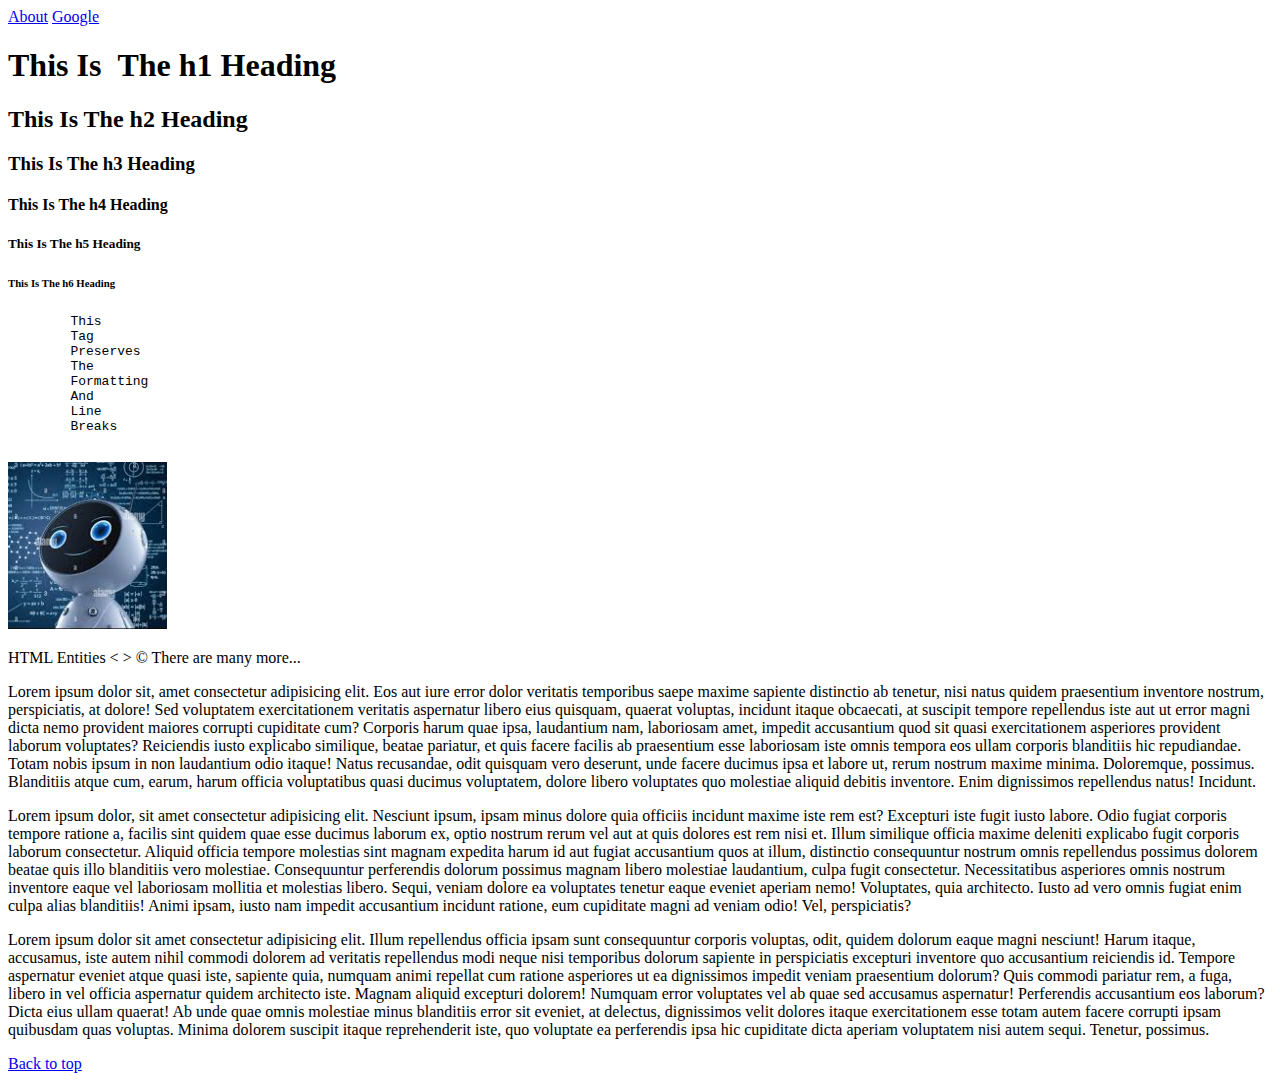
<file: frontend/index.html>
<!DOCTYPE html>
<html lang="en">

<head>
    <meta charset="UTF-8">
    <meta http-equiv="X-UA-Compatible" content="IE=edge">
    <meta name="viewport" content="width=device-width, initial-scale=1.0">
    <title>HTML Practise</title>

</head>

<body>
    <header>
        <nav>
            <a href="about.html" id="top">About</a>
            <a href="https://www.google.com" target="_blank">Google</a>
        </nav>
    </header>

    <h1>This Is &nbsp;The h1 Heading</h1>
    <h2>This Is The h2 Heading</h2>
    <h3>This Is The h3 Heading</h3>
    <h4>This Is The h4 Heading</h4>
    <h5>This Is The h5 Heading</h5>
    <h6>This Is The h6 Heading</h6>
    <pre>
        This
        Tag
        Preserves
        The
        Formatting
        And
        Line
        Breaks
    </pre>
    <img src="robot1.PNG" alt="Picture of a cute robot">
    <div>
        <p>HTML Entities &lt; &gt; &copy; There are many more...</p>
        <p> Lorem ipsum dolor sit, amet consectetur
            adipisicing
            elit. Eos aut iure
            error dolor
            veritatis
            temporibus saepe
            maxime sapiente distinctio ab tenetur, nisi natus quidem praesentium inventore nostrum, perspiciatis, at
            dolore!
            Sed voluptatem exercitationem veritatis aspernatur libero eius quisquam, quaerat voluptas, incidunt itaque
            obcaecati, at suscipit tempore repellendus iste aut ut error magni dicta nemo provident maiores corrupti
            cupiditate cum? Corporis harum quae ipsa, laudantium nam, laboriosam amet, impedit accusantium quod sit
            quasi
            exercitationem asperiores provident laborum voluptates? Reiciendis iusto explicabo similique, beatae
            pariatur,
            et quis facere facilis ab praesentium esse laboriosam iste omnis tempora eos ullam corporis blanditiis hic
            repudiandae. Totam nobis ipsum in non laudantium odio itaque! Natus recusandae, odit quisquam vero deserunt,
            unde facere ducimus ipsa et labore ut, rerum nostrum maxime minima. Doloremque, possimus. Blanditiis atque
            cum,
            earum, harum officia voluptatibus quasi ducimus voluptatem, dolore libero voluptates quo molestiae aliquid
            debitis inventore. Enim dignissimos repellendus natus! Incidunt.</p>
        <p>Lorem ipsum dolor, sit amet consectetur adipisicing elit. Nesciunt ipsum, ipsam minus dolore quia officiis
            incidunt maxime iste rem est? Excepturi iste fugit iusto labore. Odio fugiat corporis tempore ratione a,
            facilis
            sint quidem quae esse ducimus laborum ex, optio nostrum rerum vel aut at quis dolores est rem nisi et. Illum
            similique officia maxime deleniti explicabo fugit corporis laborum consectetur. Aliquid officia tempore
            molestias sint magnam expedita harum id aut fugiat accusantium quos at illum, distinctio consequuntur
            nostrum
            omnis repellendus possimus dolorem beatae quis illo blanditiis vero molestiae. Consequuntur perferendis
            dolorum
            possimus magnam libero molestiae laudantium, culpa fugit consectetur. Necessitatibus asperiores omnis
            nostrum
            inventore eaque vel laboriosam mollitia et molestias libero. Sequi, veniam dolore ea voluptates tenetur
            eaque
            eveniet aperiam nemo! Voluptates, quia architecto. Iusto ad vero omnis fugiat enim culpa alias blanditiis!
            Animi
            ipsam, iusto nam impedit accusantium incidunt ratione, eum cupiditate magni ad veniam odio! Vel,
            perspiciatis?
        </p>
    </div>
    <p>Lorem ipsum dolor sit amet consectetur adipisicing elit. Illum repellendus officia ipsam sunt consequuntur
        corporis voluptas, odit, quidem dolorum eaque magni nesciunt! Harum itaque, accusamus, iste autem nihil commodi
        dolorem ad veritatis repellendus modi neque nisi temporibus dolorum sapiente in perspiciatis excepturi inventore
        quo accusantium reiciendis id. Tempore aspernatur eveniet atque quasi iste, sapiente quia, numquam animi <span>
            repellat cum ratione asperiores ut ea dignissimos impedit veniam praesentium dolorum? Quis commodi pariatur
            rem,
            a fuga, libero in vel officia aspernatur quidem architecto iste. Magnam aliquid excepturi dolorem! Numquam
            error
            voluptates vel ab quae sed accusamus aspernatur! Perferendis accusantium eos laborum? Dicta eius ullam
            quaerat!
            Ab unde quae omnis molestiae minus blanditiis error sit eveniet, at delectus, dignissimos velit dolores
            itaque</span>
        exercitationem esse totam autem facere corrupti ipsam quibusdam quas voluptas. Minima dolorem suscipit itaque
        reprehenderit iste, quo voluptate ea perferendis ipsa hic cupiditate dicta aperiam voluptatem nisi autem sequi.
        Tenetur, possimus.</p>
    <footer>
        <a href="#top">Back to top</a>
    </footer>

</body>

</html>
</file>
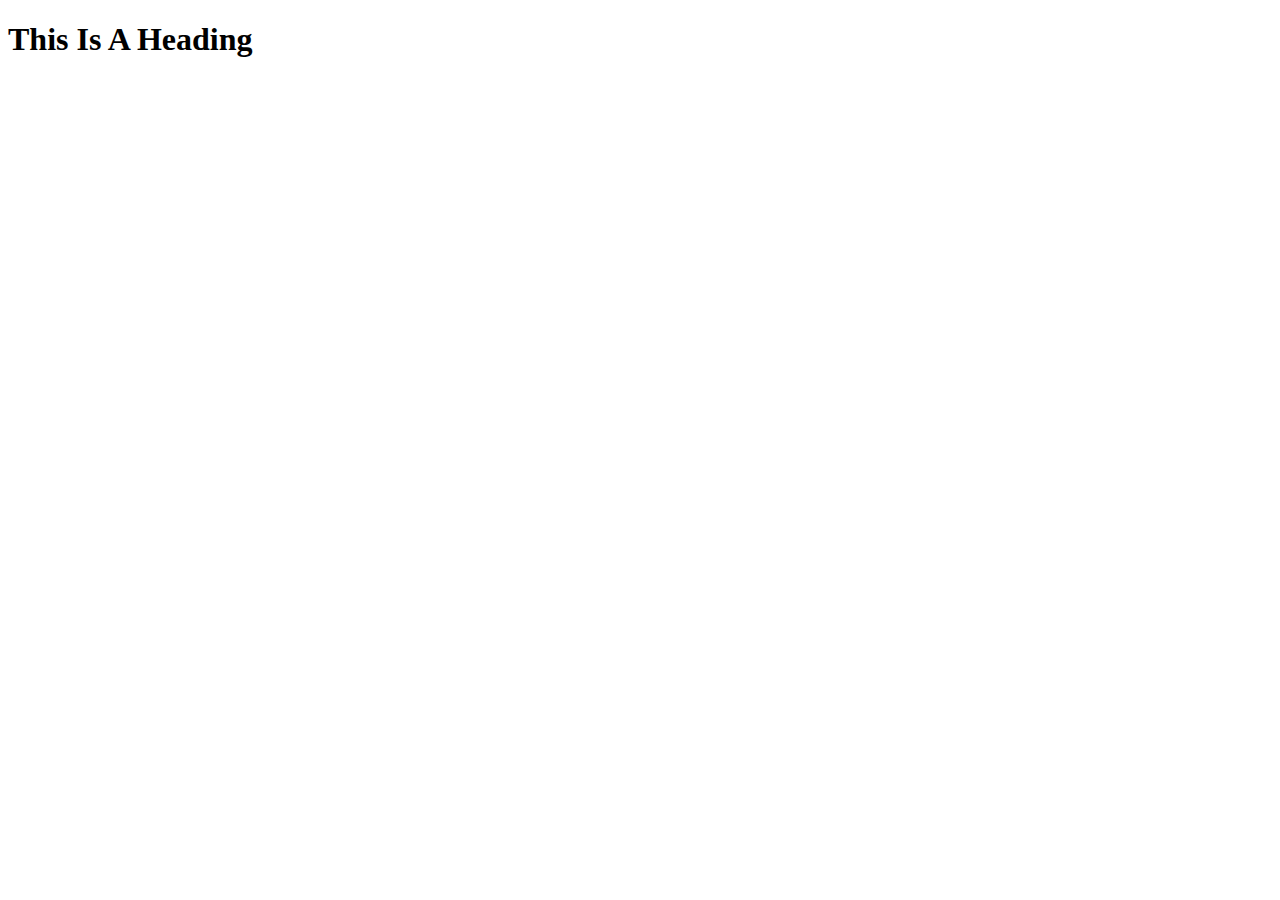
<file: frontend/about.html>
<!DOCTYPE html>
<html lang="en">

<head>
    <meta charset="UTF-8">
    <meta http-equiv="X-UA-Compatible" content="IE=edge">
    <meta name="viewport" content="width=device-width, initial-scale=1.0">
    <title>About</title>
</head>

<body>
    <h1>This Is A Heading</h1>
</body>

</html>
</file>
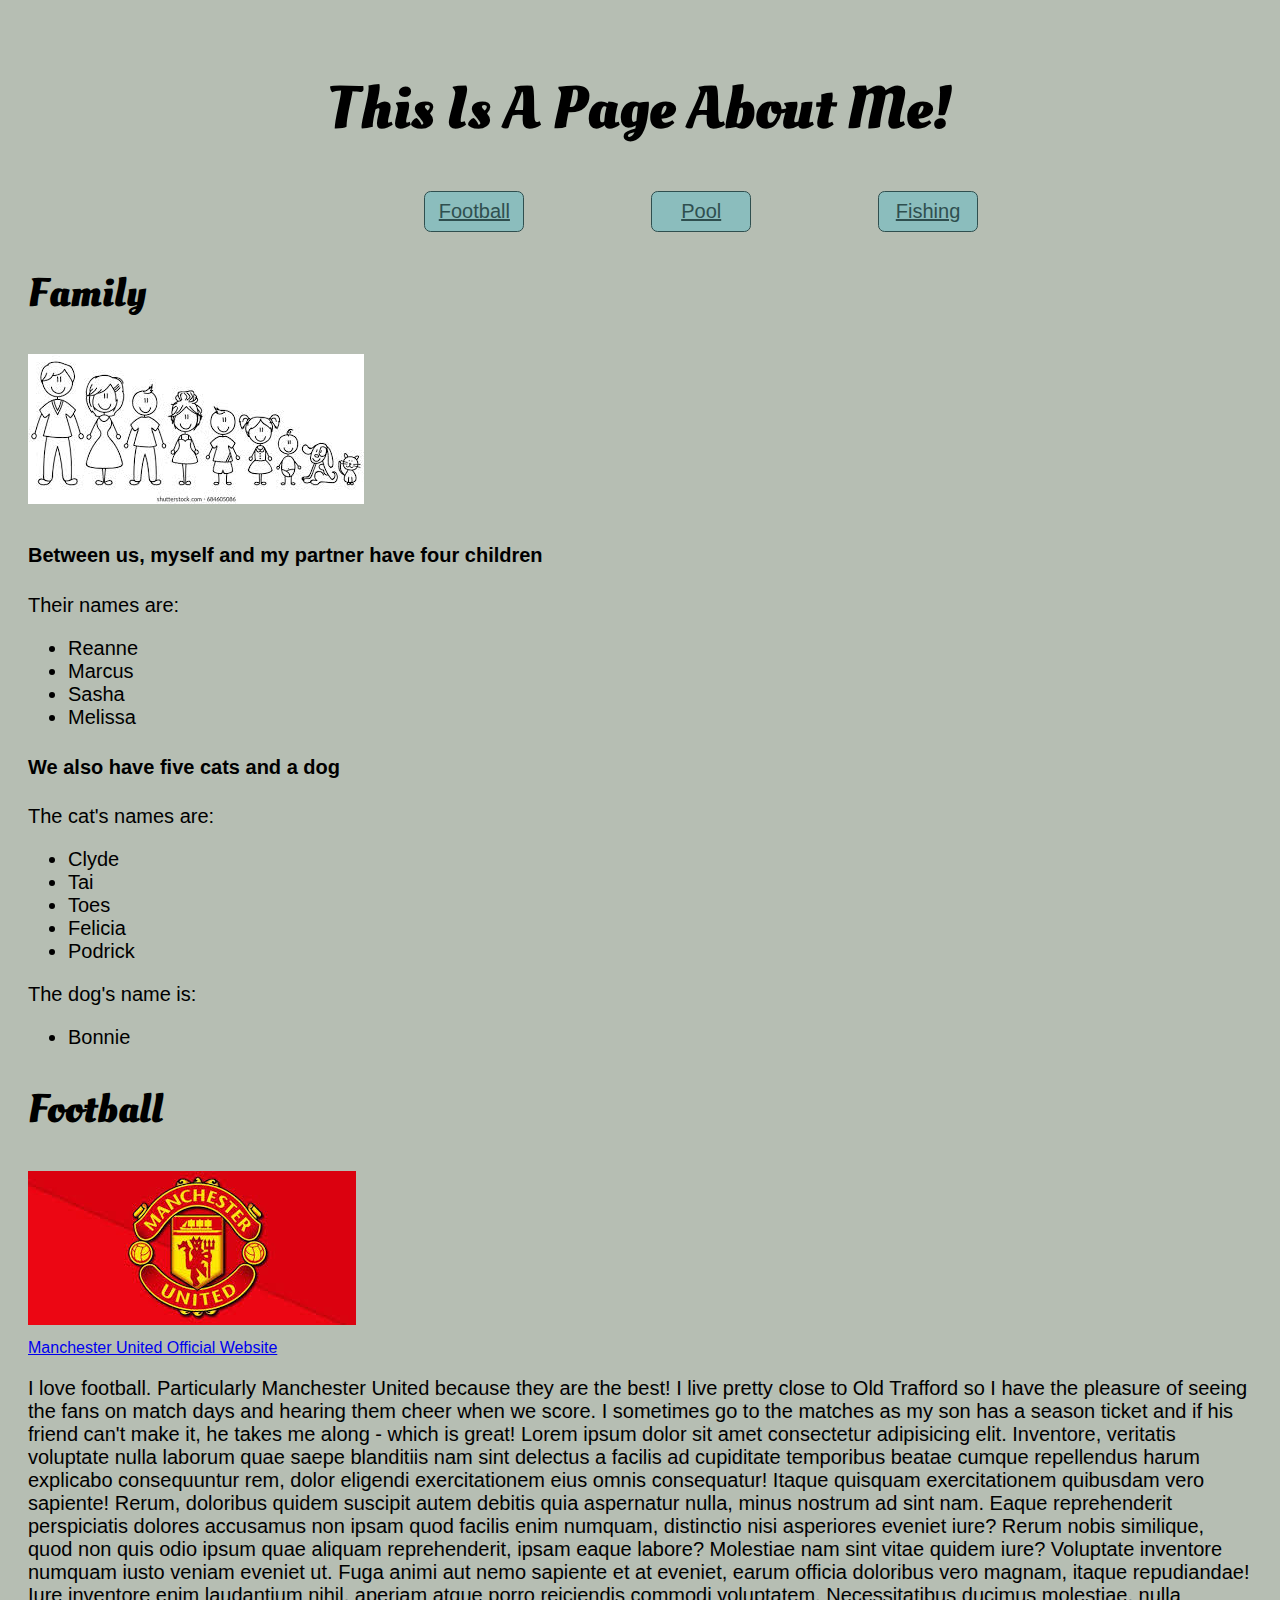
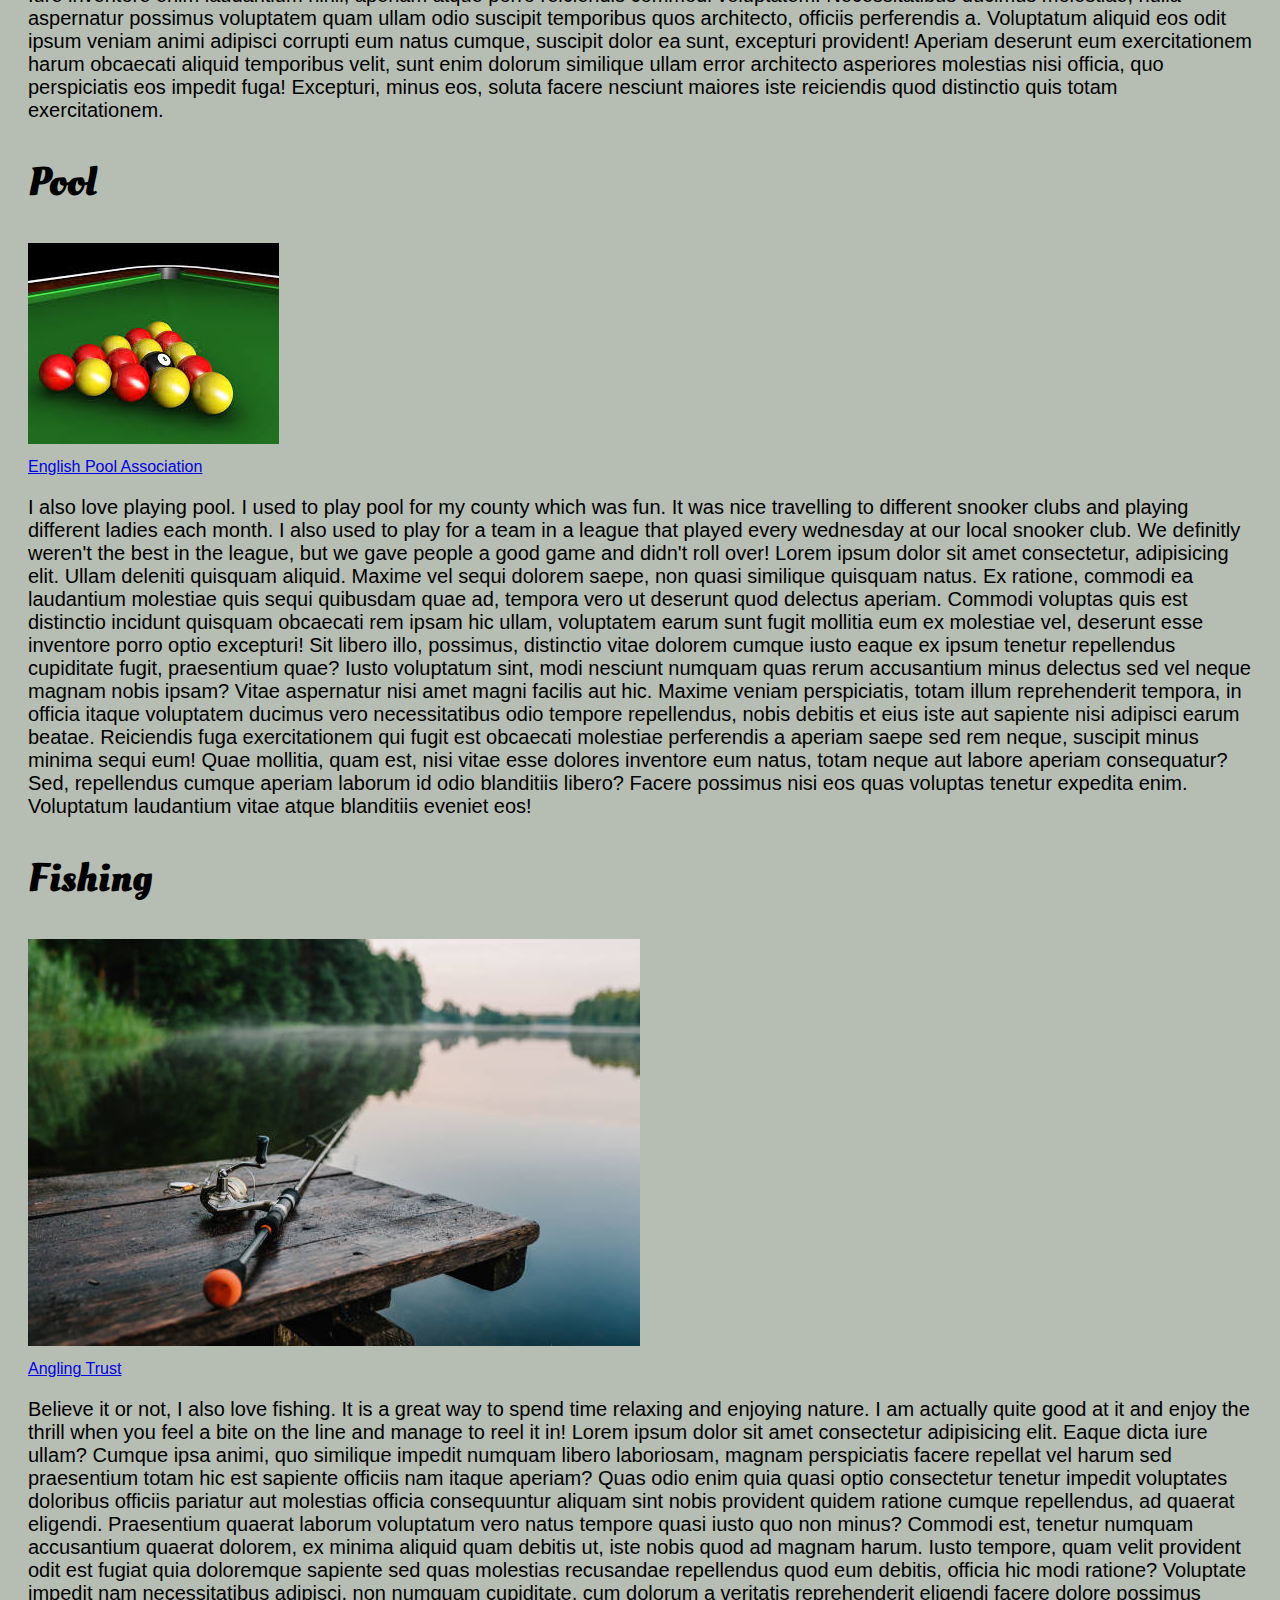
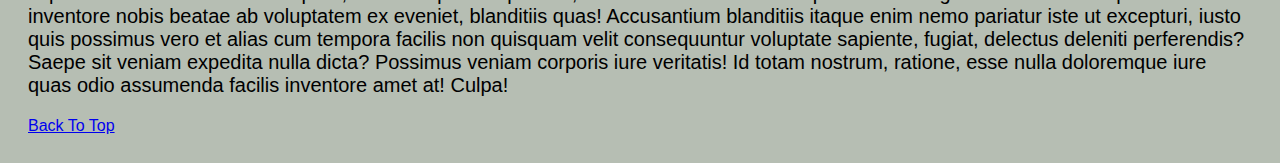
<file: frontend/activity.html>
<!DOCTYPE html>
<html lang="en">

<head>
    <meta charset="UTF-8">
    <meta http-equiv="X-UA-Compatible" content="IE=edge">
    <meta name="viewport" content="width=device-width, initial-scale=1.0">
    <title>About Me!</title>
    <link rel="stylesheet" href="style.css">
</head>

<body>
    <h1 id="top">This Is A Page About Me!</h1>
    <nav id="navbar">
        <button><a href="#Football">Football</a></button>
        <button><a href="#Pool">Pool</a></button>
        <button><a href="#Fishing">Fishing</a></button>
    </nav>
    <h2>Family</h2>
    <img src="family.jpg" alt="Stick drawing of a family">
    <h4>Between us, myself and my partner have four children</h4>
    <p>Their names are:</p>
    <ul>
        <li>Reanne</li>
        <li>Marcus</li>
        <li>Sasha</li>
        <li>Melissa</li>
    </ul>
    <h4>We also have five cats and a dog</h4>
    <p>The cat's names are:</p>
    <ul>
        <li>Clyde</li>
        <li>Tai</li>
        <li>Toes</li>
        <li>Felicia</li>
        <li>Podrick</li>
    </ul>
    <p>The dog's name is:</p>
    <ul>
        <li>Bonnie</li>
    </ul>
    <h2 id="Football">Football</h2>
    <img src="man_u.jpg" alt="Manchester United Badge on red background">
    <br>
    <a href="https://www.manutd.com/en/send-feedback/welcome-to-our-new-website?gclid=CjwKCAjw682TBhATEiwA9crl39SQWEdeDEaYh4Yp3V1RkMzVRvi4flmB63diUwN6cqyneTXwo_stYRoCZYoQAvD_BwE"
        target="blank">Manchester
        United Official Website</a>
    <p>I love football. Particularly Manchester United because they are the best!
        I live pretty close to Old Trafford so I have the pleasure of seeing the fans on match days and hearing them
        cheer when we score. I sometimes go to the matches as my son has a season ticket and if his friend can't make
        it, he takes me along - which is great!
        Lorem ipsum dolor sit amet consectetur adipisicing elit. Inventore, veritatis voluptate nulla laborum quae saepe
        blanditiis nam sint delectus a facilis ad cupiditate temporibus beatae cumque repellendus harum explicabo
        consequuntur rem, dolor eligendi exercitationem eius omnis consequatur! Itaque quisquam exercitationem quibusdam
        vero sapiente! Rerum, doloribus quidem suscipit autem debitis quia aspernatur nulla, minus nostrum ad sint nam.
        Eaque reprehenderit perspiciatis dolores accusamus non ipsam quod facilis enim numquam, distinctio nisi
        asperiores eveniet iure? Rerum nobis similique, quod non quis odio ipsum quae aliquam reprehenderit, ipsam eaque
        labore? Molestiae nam sint vitae quidem iure? Voluptate inventore numquam iusto veniam eveniet ut. Fuga animi
        aut nemo sapiente et at eveniet, earum officia doloribus vero magnam, itaque repudiandae! Iure inventore enim
        laudantium nihil, aperiam atque porro reiciendis commodi voluptatem. Necessitatibus ducimus molestiae, nulla
        aspernatur possimus voluptatem quam ullam odio suscipit temporibus quos architecto, officiis perferendis a.
        Voluptatum aliquid eos odit ipsum veniam animi adipisci corrupti eum natus cumque, suscipit dolor ea sunt,
        excepturi provident! Aperiam deserunt eum exercitationem harum obcaecati aliquid temporibus velit, sunt enim
        dolorum similique ullam error architecto asperiores molestias nisi officia, quo perspiciatis eos impedit fuga!
        Excepturi, minus eos, soluta facere nesciunt maiores iste reiciendis quod distinctio quis totam exercitationem.
    </p>
    <h2 id="Pool">Pool</h2>
    <img src="pool.jpg" alt="english pool balls nd table">
    <br>
    <a href="https://www.epa.org.uk/" target="blank">English Pool Association</a>
    <p>I also love playing pool. I used to play pool for my county which was fun. It was nice
        travelling to different snooker clubs and playing different ladies each month. I also used to play for a team in
        a league that played every wednesday at our local snooker club. We definitly weren't the best in the league, but
        we gave people a good game and didn't roll over!
        Lorem ipsum dolor sit amet consectetur, adipisicing elit. Ullam deleniti quisquam aliquid. Maxime vel sequi
        dolorem saepe, non quasi similique quisquam natus. Ex ratione, commodi ea laudantium molestiae quis sequi
        quibusdam quae ad, tempora vero ut deserunt quod delectus aperiam. Commodi voluptas quis est distinctio incidunt
        quisquam obcaecati rem ipsam hic ullam, voluptatem earum sunt fugit mollitia eum ex molestiae vel, deserunt esse
        inventore porro optio excepturi! Sit libero illo, possimus, distinctio vitae dolorem cumque iusto eaque ex ipsum
        tenetur repellendus cupiditate fugit, praesentium quae? Iusto voluptatum sint, modi nesciunt numquam quas rerum
        accusantium minus delectus sed vel neque magnam nobis ipsam? Vitae aspernatur nisi amet magni facilis aut hic.
        Maxime veniam perspiciatis, totam illum reprehenderit tempora, in officia itaque voluptatem ducimus vero
        necessitatibus odio tempore repellendus, nobis debitis et eius iste aut sapiente nisi adipisci earum beatae.
        Reiciendis fuga exercitationem qui fugit est obcaecati molestiae perferendis a aperiam saepe sed rem neque,
        suscipit minus minima sequi eum! Quae mollitia, quam est, nisi vitae esse dolores inventore eum natus, totam
        neque aut labore aperiam consequatur? Sed, repellendus cumque aperiam laborum id odio blanditiis libero? Facere
        possimus nisi eos quas voluptas tenetur expedita enim. Voluptatum laudantium vitae atque blanditiis eveniet eos!
    </p>
    <h2 id="Fishing">Fishing</h2>
    <img src="fishing.jpg" alt="Beautiful scenery of fishing">
    <br>
    <a href="https://anglingtrust.net/" target="blank">Angling Trust</a>
    <p>Believe it or not, I also love fishing. It is a great way to spend time relaxing and enjoying
        nature. I am actually quite good at it and enjoy the thrill when you feel a bite on the line and manage to reel
        it in!
        Lorem ipsum dolor sit amet consectetur adipisicing elit. Eaque dicta iure ullam? Cumque ipsa animi, quo
        similique impedit numquam libero laboriosam, magnam perspiciatis facere repellat vel harum sed praesentium totam
        hic est sapiente officiis nam itaque aperiam? Quas odio enim quia quasi optio consectetur tenetur impedit
        voluptates doloribus officiis pariatur aut molestias officia consequuntur aliquam sint nobis provident quidem
        ratione cumque repellendus, ad quaerat eligendi. Praesentium quaerat laborum voluptatum vero natus tempore quasi
        iusto quo non minus? Commodi est, tenetur numquam accusantium quaerat dolorem, ex minima aliquid quam debitis
        ut, iste nobis quod ad magnam harum. Iusto tempore, quam velit provident odit est fugiat quia doloremque
        sapiente sed quas molestias recusandae repellendus quod eum debitis, officia hic modi ratione? Voluptate impedit
        nam necessitatibus adipisci, non numquam cupiditate, cum dolorum a veritatis reprehenderit eligendi facere
        dolore possimus inventore nobis beatae ab voluptatem ex eveniet, blanditiis quas! Accusantium blanditiis itaque
        enim nemo pariatur iste ut excepturi, iusto quis possimus vero et alias cum tempora facilis non quisquam velit
        consequuntur voluptate sapiente, fugiat, delectus deleniti perferendis? Saepe sit veniam expedita nulla dicta?
        Possimus veniam corporis iure veritatis! Id totam nostrum, ratione, esse nulla doloremque iure quas odio
        assumenda facilis inventore amet at! Culpa!
    </p>
    <footer>
        <a href="#top">Back To Top</a>
    </footer>
</body>

</html>
</file>
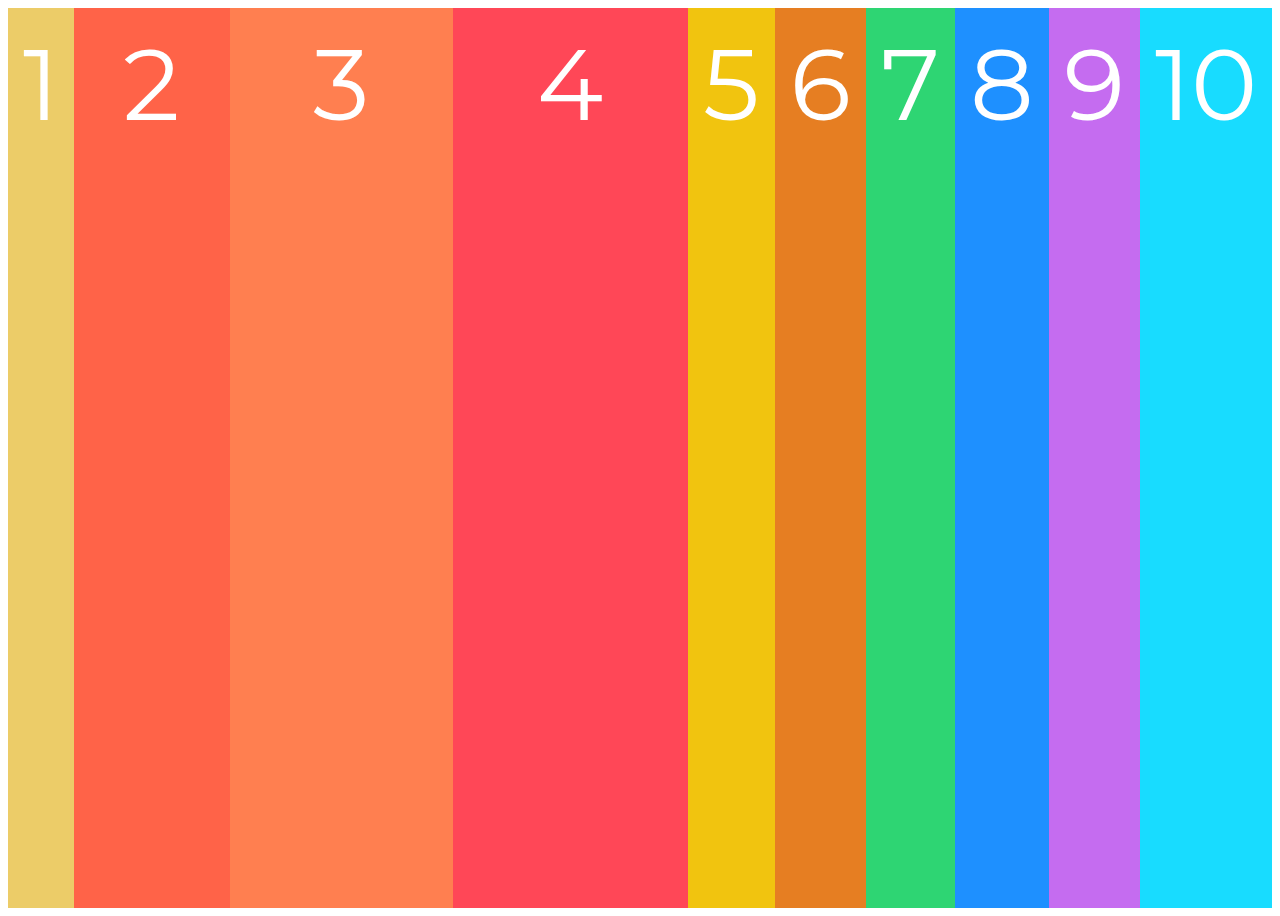
<file: frontend/index (2).html>
<!DOCTYPE html>
<html lang="en">
<head>
    <link rel="stylesheet" href="finished.css">
    <title>1 - Flexbox</title>
</head>
<body>
    <!--.container>.box.box$*10.box{$}*10-->
    <div class="container">
        <div class="box box1">1</div>
        <div class="box box2">2</div>
        <div class="box box3">3</div>
        <div class="box box4">4</div>
        <div class="box box5">5</div>
        <div class="box box6">6</div>
        <div class="box box7">7</div>
        <div class="box box8">8</div>
        <div class="box box9">9</div>
        <div class="box box10">10</div>
    </div>
</body>
</html>
</file>
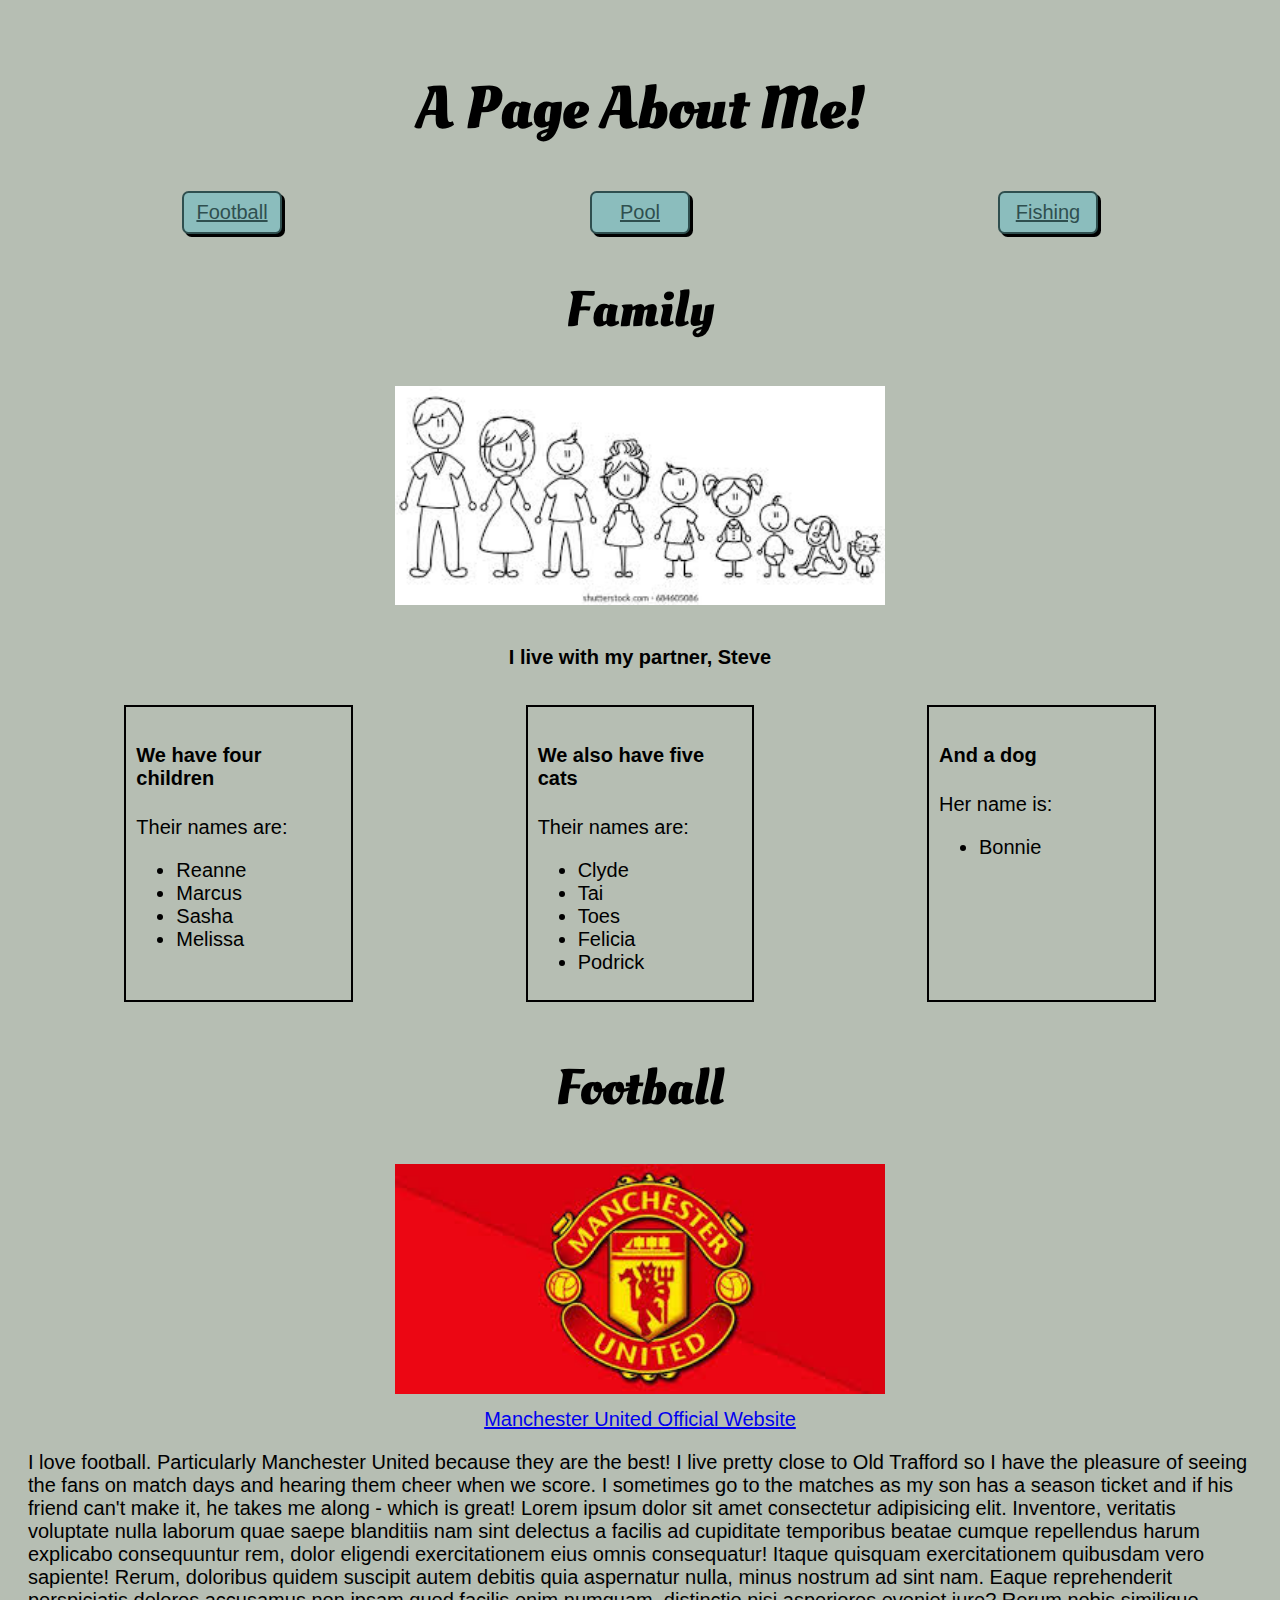
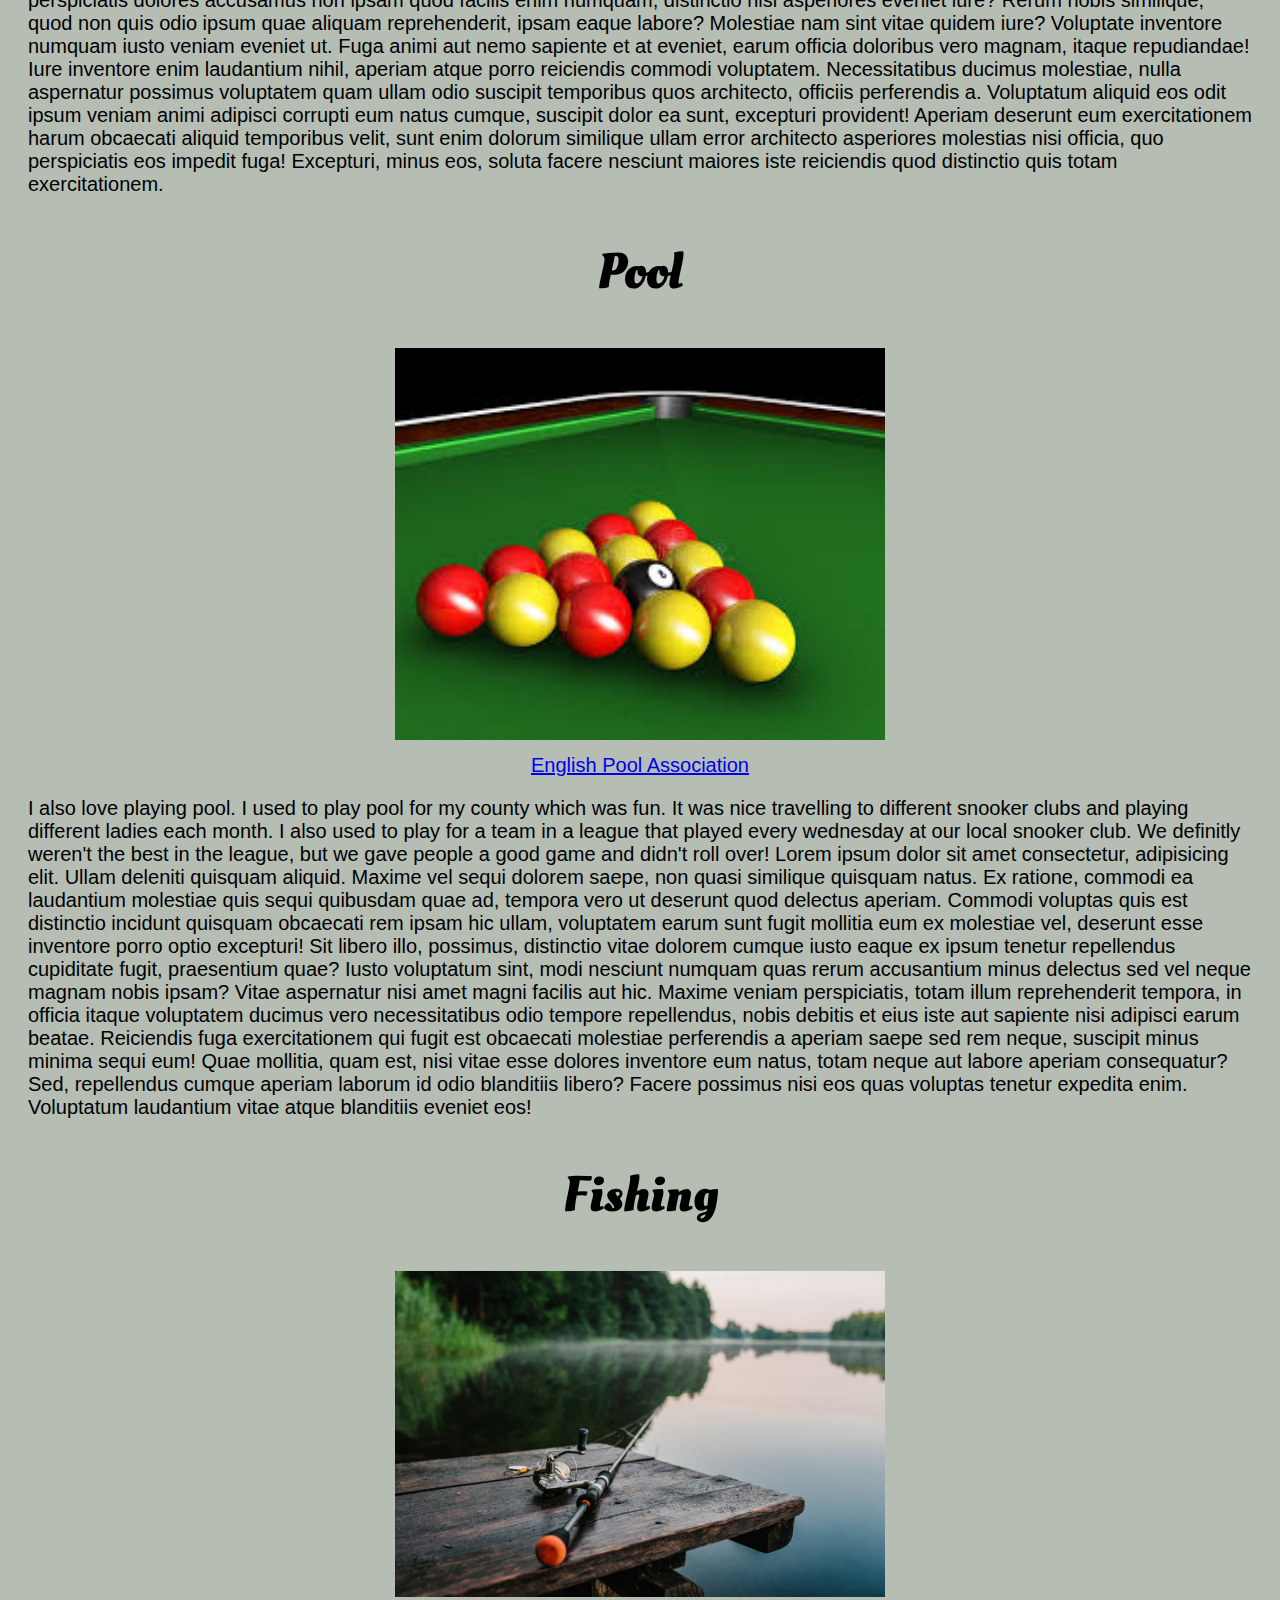
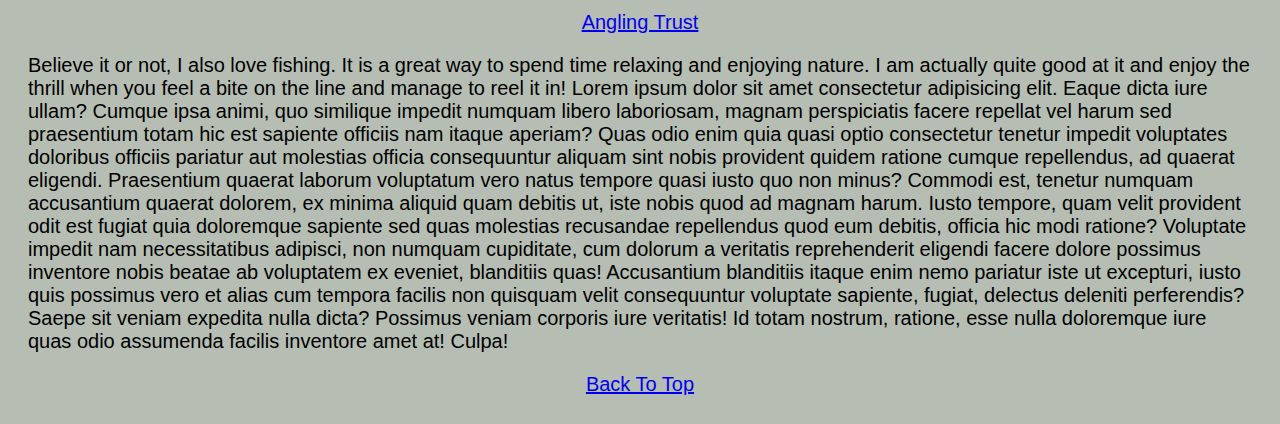
<file: frontend/website_practise/activity.html>
<!DOCTYPE html>
<html lang="en">

<head>
    <meta charset="UTF-8">
    <meta http-equiv="X-UA-Compatible" content="IE=edge">
    <meta name="viewport" content="width=device-width, initial-scale=1.0">
    <title>About Me!</title>
    <link rel="stylesheet" href="style.css">
    <link rel="icon" type="image/x-icon" href="stickgirl.png">
</head>

<body>
    <h1 id="top">A Page About Me!</h1>
    <nav id="navbar">
        <button><a href="#Football">Football</a></button>
        <button><a href="#Pool">Pool</a></button>
        <button><a href="#Fishing">Fishing</a></button>
    </nav>
    <div class="centre">
        <h2>Family</h2>
        <img src="family.jpg" alt="Stick drawing of a family">
        <h4>I live with my partner, Steve</h4>
    </div>

    <div class="family">
        <div class="kids">
            <h4>We have four children</h4>
            <p>Their names are:</p>
            <ul>
                <li>Reanne</li>
                <li>Marcus</li>
                <li>Sasha</li>
                <li>Melissa</li>
            </ul>
        </div>
        <div class="kids">
            <h4>We also have five cats</h4>
            <p>Their names are:</p>
            <ul>
                <li>Clyde</li>
                <li>Tai</li>
                <li>Toes</li>
                <li>Felicia</li>
                <li>Podrick</li>
            </ul>
        </div>
        <div class="kids">
            <h4>And a dog</h4>
            <p>Her name is:</p>
            <ul>
                <li>Bonnie</li>
            </ul>
        </div>

    </div>
    <div class="centre">
        <h2 id="Football">Football</h2>
        <img src="man_u.jpg" alt="Manchester United Badge on red background">
        <br>
        <a href="https://www.manutd.com/en/send-feedback/welcome-to-our-new-website?gclid=CjwKCAjw682TBhATEiwA9crl39SQWEdeDEaYh4Yp3V1RkMzVRvi4flmB63diUwN6cqyneTXwo_stYRoCZYoQAvD_BwE"
            target="blank">Manchester
            United Official Website</a>
    </div>

    <p>I love football. Particularly Manchester United because they are the best!
        I live pretty close to Old Trafford so I have the pleasure of seeing the fans on match days and hearing them
        cheer when we score. I sometimes go to the matches as my son has a season ticket and if his friend can't make
        it, he takes me along - which is great!
        Lorem ipsum dolor sit amet consectetur adipisicing elit. Inventore, veritatis voluptate nulla laborum quae saepe
        blanditiis nam sint delectus a facilis ad cupiditate temporibus beatae cumque repellendus harum explicabo
        consequuntur rem, dolor eligendi exercitationem eius omnis consequatur! Itaque quisquam exercitationem quibusdam
        vero sapiente! Rerum, doloribus quidem suscipit autem debitis quia aspernatur nulla, minus nostrum ad sint nam.
        Eaque reprehenderit perspiciatis dolores accusamus non ipsam quod facilis enim numquam, distinctio nisi
        asperiores eveniet iure? Rerum nobis similique, quod non quis odio ipsum quae aliquam reprehenderit, ipsam eaque
        labore? Molestiae nam sint vitae quidem iure? Voluptate inventore numquam iusto veniam eveniet ut. Fuga animi
        aut nemo sapiente et at eveniet, earum officia doloribus vero magnam, itaque repudiandae! Iure inventore enim
        laudantium nihil, aperiam atque porro reiciendis commodi voluptatem. Necessitatibus ducimus molestiae, nulla
        aspernatur possimus voluptatem quam ullam odio suscipit temporibus quos architecto, officiis perferendis a.
        Voluptatum aliquid eos odit ipsum veniam animi adipisci corrupti eum natus cumque, suscipit dolor ea sunt,
        excepturi provident! Aperiam deserunt eum exercitationem harum obcaecati aliquid temporibus velit, sunt enim
        dolorum similique ullam error architecto asperiores molestias nisi officia, quo perspiciatis eos impedit fuga!
        Excepturi, minus eos, soluta facere nesciunt maiores iste reiciendis quod distinctio quis totam exercitationem.
    </p>
    <div class="centre">
        <h2 id="Pool">Pool</h2>
        <img src="pool.jpg" alt="english pool balls and table">
        <br>
        <a href="https://www.epa.org.uk/" target="blank">English Pool Association</a>
    </div>

    <p>I also love playing pool. I used to play pool for my county which was fun. It was nice
        travelling to different snooker clubs and playing different ladies each month. I also used to play for a team in
        a league that played every wednesday at our local snooker club. We definitly weren't the best in the league, but
        we gave people a good game and didn't roll over!
        Lorem ipsum dolor sit amet consectetur, adipisicing elit. Ullam deleniti quisquam aliquid. Maxime vel sequi
        dolorem saepe, non quasi similique quisquam natus. Ex ratione, commodi ea laudantium molestiae quis sequi
        quibusdam quae ad, tempora vero ut deserunt quod delectus aperiam. Commodi voluptas quis est distinctio incidunt
        quisquam obcaecati rem ipsam hic ullam, voluptatem earum sunt fugit mollitia eum ex molestiae vel, deserunt esse
        inventore porro optio excepturi! Sit libero illo, possimus, distinctio vitae dolorem cumque iusto eaque ex ipsum
        tenetur repellendus cupiditate fugit, praesentium quae? Iusto voluptatum sint, modi nesciunt numquam quas rerum
        accusantium minus delectus sed vel neque magnam nobis ipsam? Vitae aspernatur nisi amet magni facilis aut hic.
        Maxime veniam perspiciatis, totam illum reprehenderit tempora, in officia itaque voluptatem ducimus vero
        necessitatibus odio tempore repellendus, nobis debitis et eius iste aut sapiente nisi adipisci earum beatae.
        Reiciendis fuga exercitationem qui fugit est obcaecati molestiae perferendis a aperiam saepe sed rem neque,
        suscipit minus minima sequi eum! Quae mollitia, quam est, nisi vitae esse dolores inventore eum natus, totam
        neque aut labore aperiam consequatur? Sed, repellendus cumque aperiam laborum id odio blanditiis libero? Facere
        possimus nisi eos quas voluptas tenetur expedita enim. Voluptatum laudantium vitae atque blanditiis eveniet eos!
    </p>
    <div class="centre">
        <h2 id="Fishing">Fishing</h2>
        <img src="fishing.jpg" alt="Beautiful scenery of fishing">
        <br>
        <a href="https://anglingtrust.net/" target="blank">Angling Trust</a>
    </div>

    <p>Believe it or not, I also love fishing. It is a great way to spend time relaxing and enjoying
        nature. I am actually quite good at it and enjoy the thrill when you feel a bite on the line and manage to reel
        it in!
        Lorem ipsum dolor sit amet consectetur adipisicing elit. Eaque dicta iure ullam? Cumque ipsa animi, quo
        similique impedit numquam libero laboriosam, magnam perspiciatis facere repellat vel harum sed praesentium totam
        hic est sapiente officiis nam itaque aperiam? Quas odio enim quia quasi optio consectetur tenetur impedit
        voluptates doloribus officiis pariatur aut molestias officia consequuntur aliquam sint nobis provident quidem
        ratione cumque repellendus, ad quaerat eligendi. Praesentium quaerat laborum voluptatum vero natus tempore quasi
        iusto quo non minus? Commodi est, tenetur numquam accusantium quaerat dolorem, ex minima aliquid quam debitis
        ut, iste nobis quod ad magnam harum. Iusto tempore, quam velit provident odit est fugiat quia doloremque
        sapiente sed quas molestias recusandae repellendus quod eum debitis, officia hic modi ratione? Voluptate impedit
        nam necessitatibus adipisci, non numquam cupiditate, cum dolorum a veritatis reprehenderit eligendi facere
        dolore possimus inventore nobis beatae ab voluptatem ex eveniet, blanditiis quas! Accusantium blanditiis itaque
        enim nemo pariatur iste ut excepturi, iusto quis possimus vero et alias cum tempora facilis non quisquam velit
        consequuntur voluptate sapiente, fugiat, delectus deleniti perferendis? Saepe sit veniam expedita nulla dicta?
        Possimus veniam corporis iure veritatis! Id totam nostrum, ratione, esse nulla doloremque iure quas odio
        assumenda facilis inventore amet at! Culpa!
    </p>
    <footer class="centre">
        <a href="#top">Back To Top</a>
    </footer>
</body>

</html>
</file>
<file: frontend/style.css>
@import url('https://fonts.googleapis.com/css2?family=Oleo+Script&display=swap');


body {
    background-color: rgb(182, 190, 179);
    padding: 20px;
}

* {
    font-family: 'Gill Sans', 'Gill Sans MT', Calibri, 'Trebuchet MS', sans-serif;
}

h1 {
    font-size: 60px;
    text-align: center;
    font-family: 'Oleo Script', cursive;
}

h2 {
    font-size: 40px;
    font-family: 'Oleo Script', cursive;
}

p,
li,
h4 {
    font-size: 20px;
}

#navbar {
    text-align: center;
}

/* This will affect all a tags, but only within the navbar element */
#navbar a {
    color: darkslategrey;
    font-size: 20px;
}

button {
    border: 1px solid darkslategrey;
    border-radius: 0.5em;
    background-color: rgb(139, 189, 189);
    margin-left: 10%;
    padding: 8px;
    width: 100px;
}

button:hover {
    background-color: rgb(78, 134, 134);
}

img {
    margin-bottom: 10px;
}

/* This means that only the a tags that have navbar as their parent will have color blue */
/* #navbar>a {
    color: blue;
} */

/* Pseudo classes affect the state of the element */
/* a:hover {
    color: darkslategrey;
} */

/* a:visited {
    color: purple;
} */

a:active {
    color: red;
}

/* #navbar a:hover {
    color: green;
} */
</file>
<file: frontend/finished.css>
@import url('https://fonts.googleapis.com/css?family=Montserrat+Alternates:900');

* {
    box-sizing: border-box;
}

.container {
    display: flex;
    min-height: 100vh;
    /* The following allows us to merge flex direction and flex flow into one line of code */
    /* flex-direction:rowm;
    flex_wrap:wrap; */
}

.box {
    color: white;
    font-size: 100px;
    font-family: 'Montserrat Alternates', sans-serif;
    text-align: center;
    padding: 15px;
}

/* Colours for each box */

.box1 {
    background: #eccc68;
}

.box2 {
    background: #ff6348;
    /* gives this box more importance over the other boxes when screen size grows, this box will grow */
    flex-grow: 1;
}

.box3 {
    background: #ff7f50;
    /* This gives box 3 more importance over box 2, it will be twice the size as box 2 */
    flex-grow: 2;
}

/* We can also use flex shrink in the same way. */
.box4 {
    background: #ff4757;
    /* this incorporates flex-basis, flex-shrink and flex-grow at the same time */
    flex: 3;
}

.box5 {
    background: #f1c40f;
}

.box6 {
    background: #e67e22;
}

.box7 {
    background: #2ed573;
}

.box8 {
    background: #1e90ff;
}

.box9 {
    background: #c56cf0;
}

.box10 {
    background: #18dcff;
}
</file>
<file: frontend/website_practise/style.css>
@import url('https://fonts.googleapis.com/css2?family=Oleo+Script&display=swap');


body {
    background-color: rgb(182, 190, 179);
    padding: 20px;
}

* {
    font-family: 'Gill Sans', 'Gill Sans MT', Calibri, 'Trebuchet MS', sans-serif;
}

h1 {
    font-size: 60px;
    text-align: center;
    font-family: 'Oleo Script', cursive;
}

h2 {
    font-size: 50px;
    font-family: 'Oleo Script', cursive;
}

p,
li,
h4,
a {
    font-size: 20px;
}

#navbar {
    text-align: center;
    display: flex;
    justify-content: space-around;
}

/* This will affect all a tags, but only within the navbar element */
#navbar a {
    color: darkslategrey;
    font-size: 20px;
}

button {
    border: 2px solid darkslategrey;
    border-radius: 0.5em;
    background-color: rgb(139, 189, 189);
    padding: 8px;
    width: 100px;
    box-shadow: 3px 3px;
}

button:hover {
    background-color: rgb(78, 134, 134);
}

button:active {
    background-color: rgb(139, 189, 189);
    box-shadow: 0px 0px;
}

.centre {
    text-align: center;
}

img {
    margin-bottom: 10px;
    width: 40%;
}

.family {
    padding: 10px;
    display: flex;
    flex-direction: row;
    justify-content: space-around;
}

.kids {
    width: 17%;
    border: solid black 2px;
    padding: 10px;
}

/* This means that only the a tags that have navbar as their parent will have color blue */
/* #navbar>a {
    color: blue;
} */

/* Pseudo classes affect the state of the element */
/* a:hover {
    color: darkslategrey;
} */

a:visited {
    color: darkslategrey;
}

a:hover {
    color: green;
}

a:active {
    color: red;
}

footer {
    text-align: center;
}
</file>
